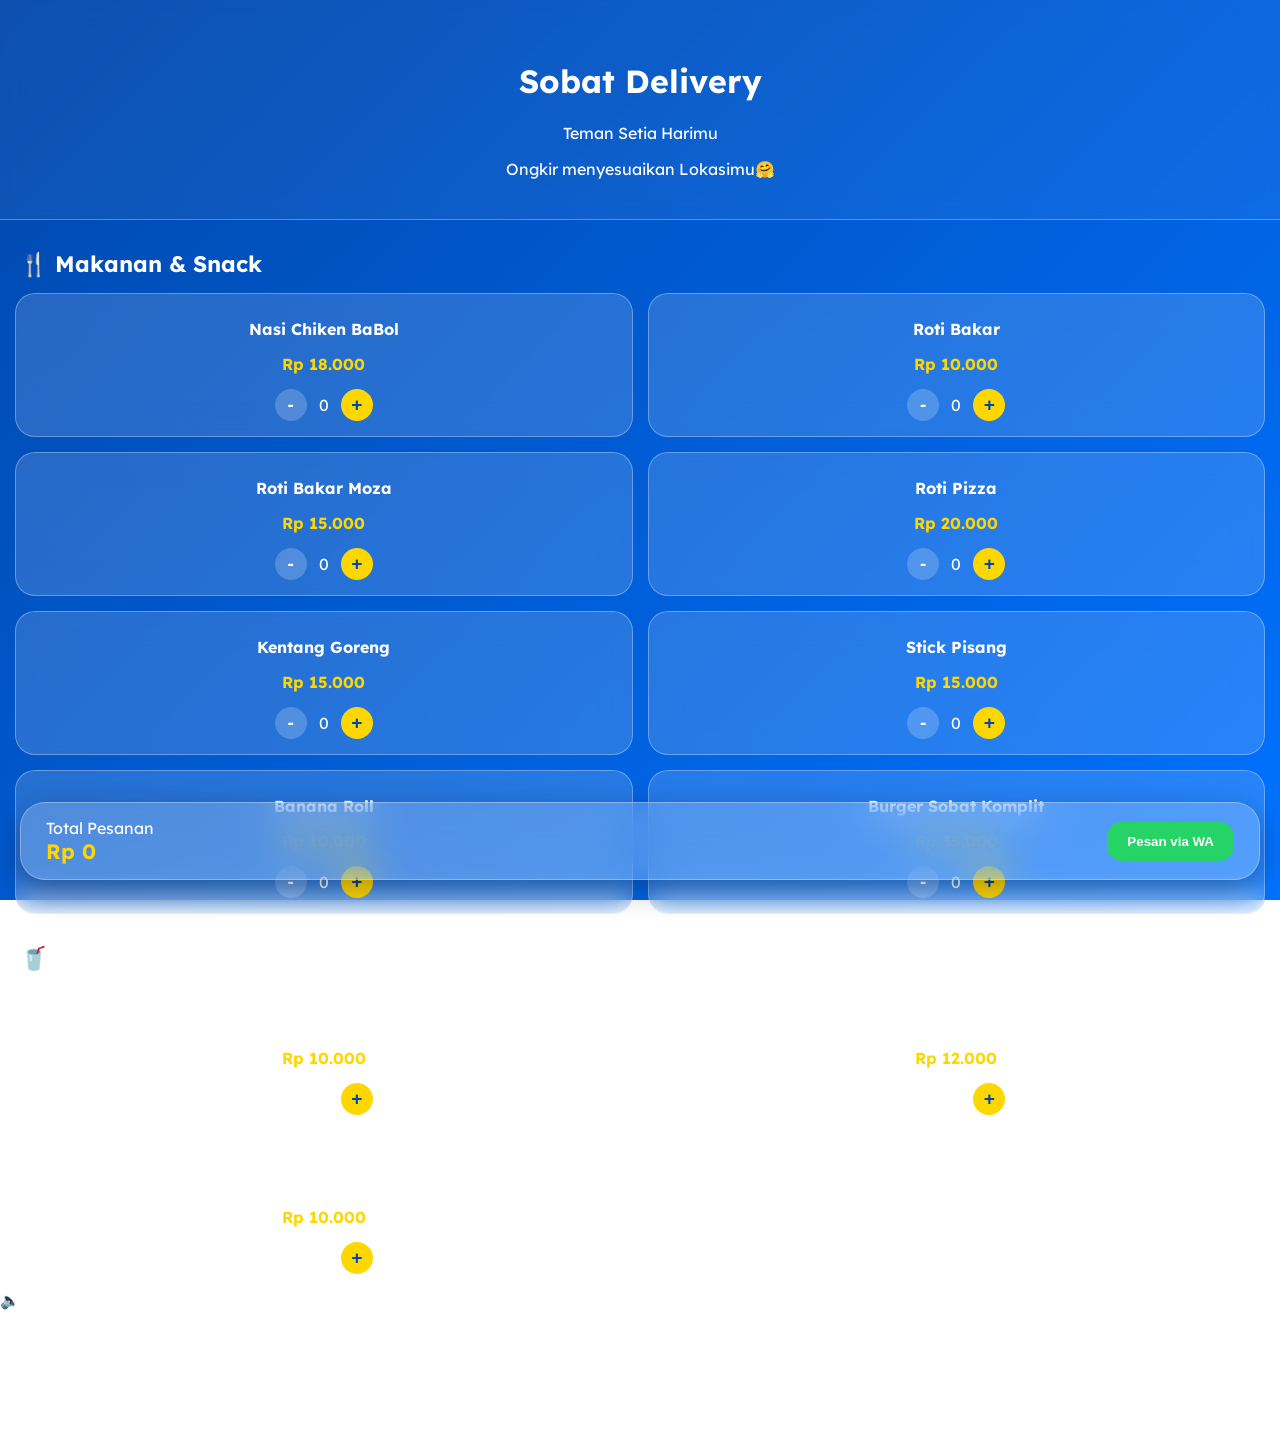
<file: index.html>
<!DOCTYPE html>
<html lang="id">
<head>
    <meta charset="UTF-8">
    <meta name="viewport" content="width=device-width, initial-scale=1.0">
    <title>Sobat Kamu - Order Online</title>
    <link rel="stylesheet" href="style.css">
    <link href="https://fonts.googleapis.com/css2?family=Lexend:wght@400;700&display=swap" rel="stylesheet">
</head>
<body>

<header>
    <h1>Sobat Delivery</h1>
    <p>Teman Setia Harimu</p>
    <p2>Ongkir menyesuaikan Lokasimu🤗</p2>
</header>

<div class="container">
    <h2 class="category-title">🍴 Makanan & Snack</h2>
    <div class="menu-grid">
        <div class="menu-card">
            <div class="card-info">
                <div class="menu-name">Nasi Chiken BaBol</div>
                <div class="menu-price">Rp 18.000</div>
                <div class="quantity-control">
                    <button class="btn-circle btn-minus" onclick="updateCart('Nasi Chiken BaBol', 18000, -1)">-</button>
                    <span class="q-count" id="q-Nasi-Chiken-BaBol">0</span>
                    <button class="btn-circle btn-plus" onclick="updateCart('Nasi Chiken BaBol', 18000, 1)">+</button>
                </div>
            </div>
        </div>

        <div class="menu-card">
            <div class="card-info">
                <div class="menu-name">Roti Bakar</div>
                <div class="menu-price">Rp 10.000</div>
                <div class="quantity-control">
                    <button class="btn-circle btn-minus" onclick="updateCart('Roti Bakar', 10000, -1)">-</button>
                    <span class="q-count" id="q-Roti-Bakar">0</span>
                    <button class="btn-circle btn-plus" onclick="updateCart('Roti Bakar', 10000, 1)">+</button>
                </div>
            </div>
        </div>

        <div class="menu-card">
            <div class="card-info">
                <div class="menu-name">Roti Bakar Moza</div>
                <div class="menu-price">Rp 15.000</div>
                <div class="quantity-control">
                    <button class="btn-circle btn-minus" onclick="updateCart('Roti Bakar Moza', 15000, -1)">-</button>
                    <span class="q-count" id="q-Roti-Bakar-Moza">0</span>
                    <button class="btn-circle btn-plus" onclick="updateCart('Roti Bakar Moza', 15000, 1)">+</button>
                </div>
            </div>
        </div>

        <div class="menu-card">
            <div class="card-info">
                <div class="menu-name">Roti Pizza</div>
                <div class="menu-price">Rp 20.000</div>
                <div class="quantity-control">
                    <button class="btn-circle btn-minus" onclick="updateCart('Roti Pizza', 20000, -1)">-</button>
                    <span class="q-count" id="q-Roti-Pizza">0</span>
                    <button class="btn-circle btn-plus" onclick="updateCart('Roti Pizza', 20000, 1)">+</button>
                </div>
            </div>
        </div>

        <div class="menu-card">
            <div class="card-info">
                <div class="menu-name">Kentang Goreng</div>
                <div class="menu-price">Rp 15.000</div>
                <div class="quantity-control">
                    <button class="btn-circle btn-minus" onclick="updateCart('Kentang Goreng', 15000, -1)">-</button>
                    <span class="q-count" id="q-Kentang-Goreng">0</span>
                    <button class="btn-circle btn-plus" onclick="updateCart('Kentang Goreng', 15000, 1)">+</button>
                </div>
            </div>
        </div>

        <div class="menu-card">
            <div class="card-info">
                <div class="menu-name">Stick Pisang</div>
                <div class="menu-price">Rp 15.000</div>
                <div class="quantity-control">
                    <button class="btn-circle btn-minus" onclick="updateCart('Stick Pisang', 15000, -1)">-</button>
                    <span class="q-count" id="q-Stick-Pisang">0</span>
                    <button class="btn-circle btn-plus" onclick="updateCart('Stick Pisang', 15000, 1)">+</button>
                </div>
            </div>
        </div>

        <div class="menu-card">
            <div class="card-info">
                <div class="menu-name">Banana Roll</div>
                <div class="menu-price">Rp 10.000</div>
                <div class="quantity-control">
                    <button class="btn-circle btn-minus" onclick="updateCart('Banana Roll', 10000, -1)">-</button>
                    <span class="q-count" id="q-Banana-Roll">0</span>
                    <button class="btn-circle btn-plus" onclick="updateCart('Banana Roll', 10000, 1)">+</button>
                </div>
            </div>
        </div>

        <div class="menu-card">
            <div class="card-info">
                <div class="menu-name">Burger Sobat Komplit</div>
                <div class="menu-price">Rp 35.000</div>
                <div class="quantity-control">
                    <button class="btn-circle btn-minus" onclick="updateCart('Burger Sobat Komplit', 35000, -1)">-</button>
                    <span class="q-count" id="q-Burger-Sobat-Komplit">0</span>
                    <button class="btn-circle btn-plus" onclick="updateCart('Burger Sobat Komplit', 35000, 1)">+</button>
                </div>
            </div>
        </div>
    </div>

    <h2 class="category-title">🥤 Minuman Blend</h2>
    <div class="menu-grid">
        <div class="menu-card">
            <div class="card-info">
                <div class="menu-name">Coklat Blend</div>
                <div class="menu-price">Rp 10.000</div>
                <div class="quantity-control">
                    <button class="btn-circle btn-minus" onclick="updateCart('Coklat Blend', 10000, -1)">-</button>
                    <span class="q-count" id="q-Coklat-Blend">0</span>
                    <button class="btn-circle btn-plus" onclick="updateCart('Coklat Blend', 10000, 1)">+</button>
                </div>
            </div>
        </div>

        <div class="menu-card">
            <div class="card-info">
                <div class="menu-name">Coklat Blend Milk</div>
                <div class="menu-price">Rp 12.000</div>
                <div class="quantity-control">
                    <button class="btn-circle btn-minus" onclick="updateCart('Coklat Blend Milk', 12000, -1)">-</button>
                    <span class="q-count" id="q-Coklat-Blend-Milk">0</span>
                    <button class="btn-circle btn-plus" onclick="updateCart('Coklat Blend Milk', 12000, 1)">+</button>
                </div>
            </div>
        </div>

        <div class="menu-card">
            <div class="card-info">
                <div class="menu-name">Vanilla Blend</div>
                <div class="menu-price">Rp 10.000</div>
                <div class="quantity-control">
                    <button class="btn-circle btn-minus" onclick="updateCart('Vanilla Blend', 10000, -1)">-</button>
                    <span class="q-count" id="q-Vanilla-Blend">0</span>
                    <button class="btn-circle btn-plus" onclick="updateCart('Vanilla Blend', 10000, 1)">+</button>
                </div>
            </div>
        </div>
        </div>
</div>

<div class="checkout-bar" id="checkout-bar">
    <div class="checkout-info">
        <div class="total-label">Total Pesanan</div>
        <div class="total-price" id="display-total">Rp 0</div>
    </div>
    <button class="btn-order" onclick="sendWhatsApp()">Pesan via WA</button>
</div>

<audio id="audio" loop>
    <source src="audio" type="audio/mp3">
</audio>

<div class="music-control" onclick="toggleMusic()">
    <span id="music-icon">🔈</span>
</div>

<script src="script.js"></script>
</body>
</html>
</file>
<file: style.css>
:root {
    --glass: rgba(255, 255, 255, 0.15);
    --glass-border: rgba(255, 255, 255, 0.3);
    --royal-blue: #0047AB;
    --vibrant-yellow: #FFD700;
}

body {
    background: linear-gradient(135deg, #0047AB 0%, #0072ff 100%);
    background-attachment: fixed;
    margin: 0; font-family: 'Lexend', sans-serif; color: white;
    padding-bottom: 120px;
}

header {
    text-align: center; padding: 40px 20px;
    background: rgba(255,255,255,0.05);
    backdrop-filter: blur(10px);
    border-bottom: 1px solid var(--glass-border);
}

.category-title { margin: 30px 20px 15px; font-size: 1.4rem; }

.menu-grid {
    display: grid; grid-template-columns: 1fr 1fr; gap: 15px; padding: 0 15px;
}

.menu-card {
    background: var(--glass);
    backdrop-filter: blur(15px);
    border: 1px solid var(--glass-border);
    border-radius: 20px; padding: 15px;
    text-align: center; transition: 0.3s;
}

.menu-name { font-weight: bold; margin-bottom: 5px; height: 40px; display: flex; align-items: center; justify-content: center; }
.menu-price { color: var(--vibrant-yellow); font-weight: bold; margin-bottom: 15px; }

/* Control Buttons */
.quantity-control { display: flex; align-items: center; justify-content: center; gap: 12px; }
.btn-circle {
    width: 32px; height: 32px; border-radius: 50%; border: none;
    cursor: pointer; font-weight: bold; font-size: 1.2rem;
    transition: 0.2s;
}
.btn-minus { background: rgba(255,255,255,0.2); color: white; }
.btn-plus { background: var(--vibrant-yellow); color: #0047AB; }
.btn-circle:active { transform: scale(0.9); }

/* Checkout Bar */
.checkout-bar {
    position: fixed; bottom: 20px; left: 20px; right: 20px;
    background: rgba(255, 255, 255, 0.2);
    backdrop-filter: blur(20px);
    border: 1px solid var(--glass-border);
    border-radius: 25px; padding: 15px 25px;
    display: flex; justify-content: space-between; align-items: center;
    box-shadow: 0 10px 30px rgba(0,0,0,0.3);
}

.total-price { font-size: 1.3rem; font-weight: bold; color: var(--vibrant-yellow); }
.btn-order {
    background: #25D366; color: white; border: none;
    padding: 12px 20px; border-radius: 15px; font-weight: bold; cursor: pointer;
}
</file>
